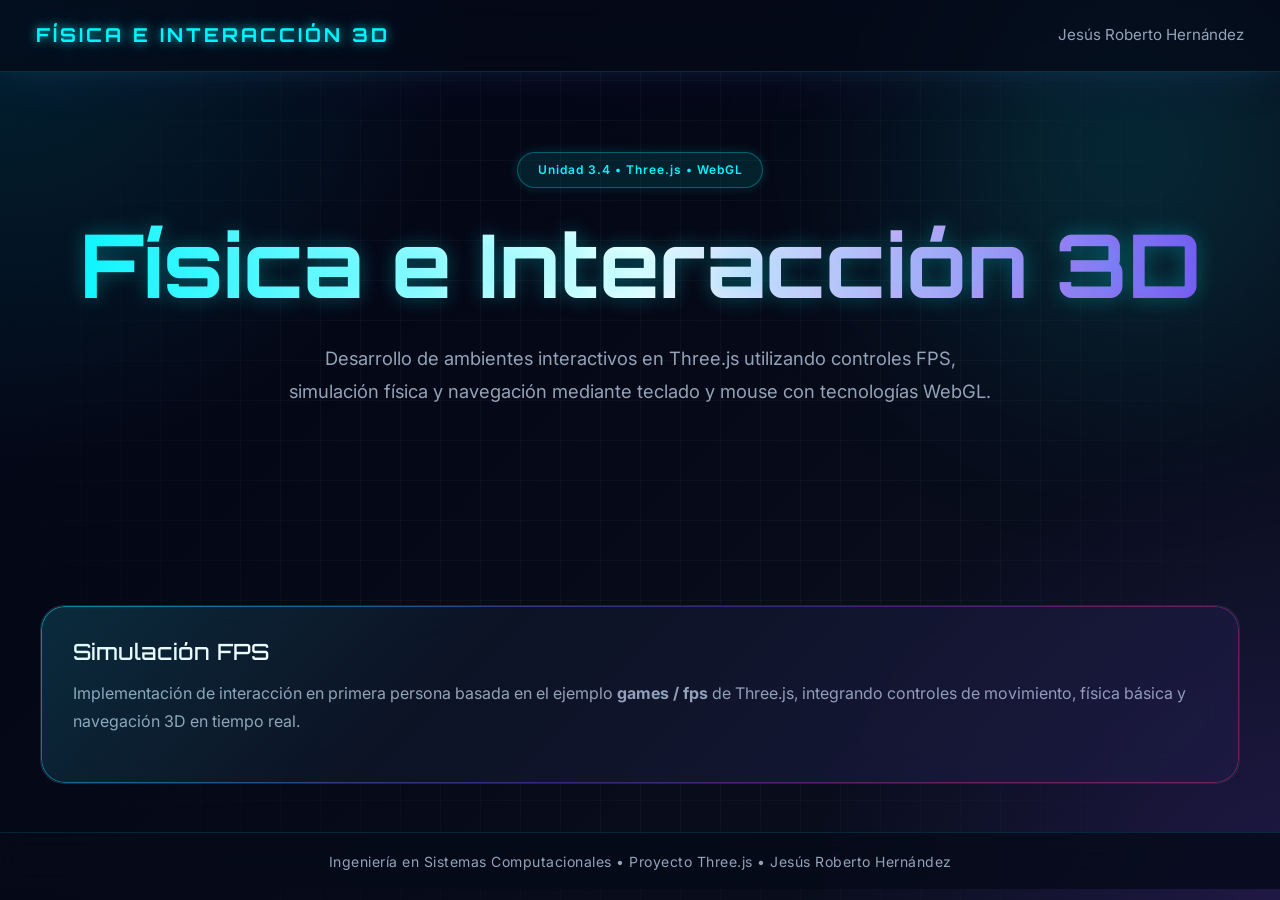
<file: index.html>
<!DOCTYPE html>
<html lang="es">

<head>
<meta charset="UTF-8">
<meta name="viewport" content="width=device-width, initial-scale=1.0">

<title>Física e Interacción 3D</title>

<link rel="icon" type="image/png" href="./assets/img/movimiento.png">

<link href="https://cdn.jsdelivr.net/npm/bootstrap@5.3.2/dist/css/bootstrap.min.css" rel="stylesheet">

<link rel="stylesheet" href="assets/css/styles.css">

</head>

<body>

<!-- 🔷 NAVBAR -->
<header class="navbar navbar-expand-lg navbar-dark navbar-custom px-4 py-3">

    <div class="container-fluid">

        <span class="navbar-brand fw-bold">
            FÍSICA E INTERACCIÓN 3D
        </span>

        <div class="ms-auto nav-user">
            Jesús Roberto Hernández
        </div>

    </div>

</header>

<!-- 🚀 CONTENIDO -->
<main class="container-fluid px-4">

    <!-- HERO -->
    <section class="text-center hero">

        <span class="badge badge-example mb-4 px-4 py-2">
            Unidad 3.4 • Three.js • WebGL
        </span>

        <h1 class="hero-title fw-bold">
            Física e Interacción 3D
        </h1>

        <p class="hero-text mt-4">
            Desarrollo de ambientes interactivos en Three.js utilizando 
            controles FPS, simulación física y navegación mediante teclado 
            y mouse con tecnologías WebGL.
        </p>

    </section>

    <!-- TARJETA PRINCIPAL -->
    <section class="grid-fit mb-5">

        <a href="assets/fps/index.html" class="text-decoration-none">

            <article class="card card-custom h-100">

                <h5>
                    Simulación FPS
                </h5>

                <p>
                    Implementación de interacción en primera persona 
                    basada en el ejemplo <strong>games / fps</strong> 
                    de Three.js, integrando controles de movimiento, 
                    física básica y navegación 3D en tiempo real.
                </p>

            </article>

        </a>

</main>

<!-- FOOTER -->
<footer class="footer-bar text-center">

    <small>
        Ingeniería en Sistemas Computacionales • 
        Proyecto Three.js • 
        Jesús Roberto Hernández
    </small>

</footer>

<script src="https://cdn.jsdelivr.net/npm/bootstrap@5.3.2/dist/js/bootstrap.bundle.min.js"></script>

</body>

</html>
</file>
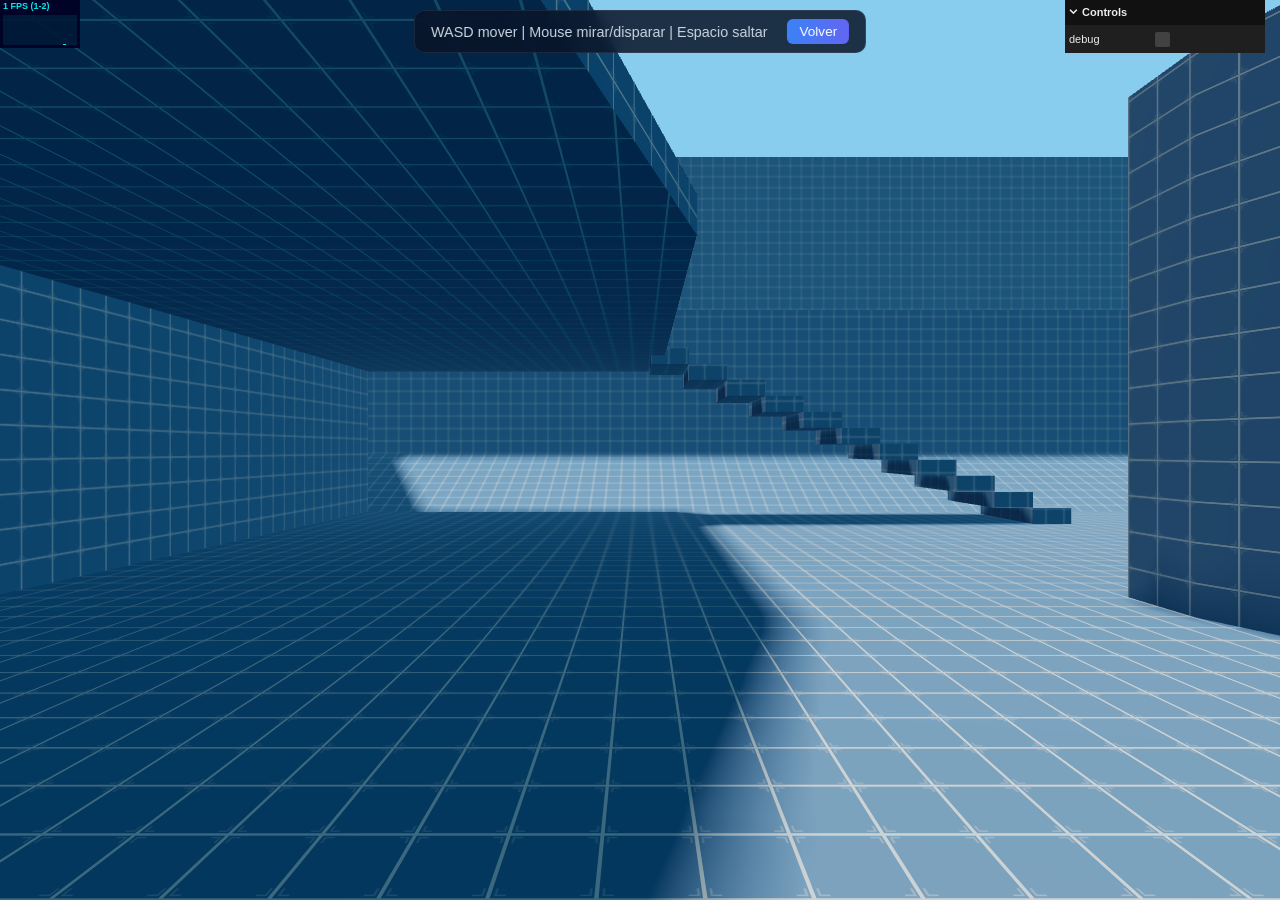
<file: assets/fps/index.html>
<!DOCTYPE html>
<html lang="es">
<head>
<meta charset="utf-8" />
<title>FPS - Three.js</title>
<meta name="viewport" content="width=device-width, initial-scale=1.0">

<style>
    body {
        margin: 0;
        overflow: hidden;
        font-family: Arial, sans-serif;
        background: #02070f;
        color: #e5e9f0;
    }

    /* 🔝 barra superior centrada */
    .top-bar {
        position: fixed;
        top: 10px;
        left: 50%;
        transform: translateX(-50%);
        display: flex;
        align-items: center;
        gap: 20px;
        background: rgba(10, 20, 40, 0.85);
        padding: 8px 16px;
        border-radius: 10px;
        backdrop-filter: blur(8px);
        border: 1px solid rgba(255,255,255,0.08);
        z-index: 10;
    }

    /* texto */
    .info {
        font-size: 0.9rem;
        color: #cbd5e1;
        white-space: nowrap;
    }

    /* botón */
    .btn-back {
        background: linear-gradient(90deg, #3b82f6, #6366f1);
        color: white;
        padding: 5px 12px;
        border-radius: 6px;
        text-decoration: none;
        font-size: 0.85rem;
        transition: 0.3s;
    }

    .btn-back:hover {
        background: linear-gradient(90deg, #60a5fa, #818cf8);
    }

    /* canvas */
    #container {
        width: 100vw;
        height: 100vh;
    }
</style>

</head>

<body>

<!-- 🔝 barra centrada -->
<div class="top-bar">
    <div class="info">
        WASD mover | Mouse mirar/disparar | Espacio saltar
    </div>
    <a href="../../index.html" class="btn-back">Volver</a>
</div>

<!-- 🎮 escena -->
<div id="container"></div>

<!-- IMPORTMAP -->
<script type="importmap">
{
  "imports": {
    "three": "../build/three.module.js",
    "three/addons/": "../jsm/"
  }
}
</script>

<script type="module" src="./js/main.js?v=2"></script>

</body>
</html>
</file>
<file: assets/css/styles.css>
/* =========================
   🌌 ESTILO FUTURISTA / CYBER UI
========================= */

@import url('https://fonts.googleapis.com/css2?family=Orbitron:wght@500;700&family=Inter:wght@300;400;500;600&display=swap');

:root {
    --bg-main: #050816;
    --bg-secondary: #0b1120;
    --card-bg: rgba(15, 23, 42, 0.78);

    --cyan: #00f5ff;
    --purple: #7c3aed;
    --blue: #2563eb;
    --pink: #ff2e88;

    --text-main: #f8fafc;
    --text-soft: #94a3b8;

    --border: rgba(255,255,255,0.08);
    --glass: rgba(255,255,255,0.04);
}

/* =========================
   🌍 BODY
========================= */

body {
    min-height: 100vh;
    margin: 0;
    overflow-x: hidden;
    font-family: 'Inter', sans-serif;
    color: var(--text-main);

    background:
        radial-gradient(circle at top left, rgba(0,245,255,0.12), transparent 30%),
        radial-gradient(circle at bottom right, rgba(124,58,237,0.18), transparent 30%),
        linear-gradient(135deg, #020617 0%, #050816 40%, #0b1120 100%);
}

/* 🌌 GRID TECNOLÓGICO */
body::before {
    content: "";
    position: fixed;
    inset: 0;

    background-image:
        linear-gradient(rgba(255,255,255,0.03) 1px, transparent 1px),
        linear-gradient(90deg, rgba(255,255,255,0.03) 1px, transparent 1px);

    background-size: 40px 40px;

    mask-image: radial-gradient(circle at center, black 40%, transparent 90%);
    z-index: -2;
}

/* ✨ GLOW */
body::after {
    content: "";
    position: fixed;
    width: 600px;
    height: 600px;
    top: -150px;
    right: -150px;

    background: radial-gradient(circle, rgba(0,245,255,0.18), transparent 70%);
    filter: blur(90px);

    z-index: -1;
}

/* =========================
   🧭 NAVBAR
========================= */

.navbar-custom {
    background: rgba(5, 10, 25, 0.75);
    backdrop-filter: blur(16px);

    border-bottom: 1px solid rgba(0,245,255,0.15);

    box-shadow:
        0 0 20px rgba(0,245,255,0.08),
        0 0 60px rgba(124,58,237,0.08);
}

.navbar-brand {
    font-family: 'Orbitron', sans-serif;
    letter-spacing: 3px;
    font-size: 1.2rem;
    color: var(--cyan) !important;

    text-shadow:
        0 0 10px rgba(0,245,255,0.7),
        0 0 20px rgba(0,245,255,0.3);
}

.nav-user {
    color: var(--text-soft);
    font-size: 0.95rem;
}

/* =========================
   📐 MAIN
========================= */

main {
    min-height: calc(100vh - 140px);

    display: flex;
    flex-direction: column;
    justify-content: center;

    gap: 3rem;
}

/* =========================
   🚀 HERO
========================= */

.hero {
    padding: 5rem 1rem 2rem;
    text-align: center;
}

.hero-title {
    font-family: 'Orbitron', sans-serif;

    font-size: clamp(3rem, 7vw, 5.5rem);

    background: linear-gradient(
        90deg,
        var(--cyan),
        #ffffff,
        var(--purple)
    );

    -webkit-background-clip: text;
background-clip: text;

-webkit-text-fill-color: transparent;
color: transparent;

    text-shadow:
        0 0 20px rgba(0,245,255,0.3);

    margin-bottom: 1rem;
}

.hero-text {
    max-width: 720px;
    margin: auto;

    color: var(--text-soft);

    font-size: 1.15rem;
    line-height: 1.8;
}

/* =========================
   🏷️ BADGE
========================= */

.badge-example {
    background: rgba(0,245,255,0.1);

    border: 1px solid rgba(0,245,255,0.3);

    color: var(--cyan);

    font-weight: 600;
    letter-spacing: 1px;

    padding: 0.7rem 1.2rem !important;

    border-radius: 999px;

    box-shadow:
        0 0 12px rgba(0,245,255,0.15);
}

/* =========================
   🧩 GRID
========================= */

.grid-fit {
    display: grid;

    grid-template-columns: repeat(auto-fit, minmax(320px, 1fr));

    gap: 2rem;

    width: 100%;
    max-width: 1200px;

    margin: auto;
}

/* =========================
   🪟 CARD FUTURISTA
========================= */

.card-custom {
    position: relative;

    padding: 2rem !important;

    border-radius: 24px;

    background: var(--card-bg);

    backdrop-filter: blur(18px);

    border: 1px solid rgba(255,255,255,0.08);

    overflow: hidden;

    transition:
        transform 0.35s ease,
        box-shadow 0.35s ease,
        border 0.35s ease;
}

/* ✨ glow interior */
.card-custom::before {
    content: "";

    position: absolute;
    inset: 0;

    background:
        linear-gradient(
            135deg,
            rgba(0,245,255,0.12),
            transparent 35%,
            rgba(124,58,237,0.12)
        );

    opacity: 0.9;

    pointer-events: none;
}

/* 🔵 borde neon */
.card-custom::after {
    content: "";

    position: absolute;
    inset: 0;

    border-radius: 24px;

    padding: 1px;

    background: linear-gradient(
        135deg,
        rgba(0,245,255,0.5),
        rgba(124,58,237,0.4),
        rgba(255,46,136,0.4)
    );

    -webkit-mask:
    linear-gradient(#fff 0 0) content-box,
    linear-gradient(#fff 0 0);

mask:
    linear-gradient(#fff 0 0) content-box,
    linear-gradient(#fff 0 0);

-webkit-mask-composite: xor;
mask-composite: exclude;

    pointer-events: none;
}

.card-custom:hover {
    transform: translateY(-10px) scale(1.02);

    border-color: rgba(0,245,255,0.25);

    box-shadow:
        0 0 25px rgba(0,245,255,0.15),
        0 0 60px rgba(124,58,237,0.18),
        0 20px 40px rgba(0,0,0,0.55);
}

/* =========================
   📝 TEXTOS CARD
========================= */

.card-custom h5 {
    font-family: 'Orbitron', sans-serif;

    color: var(--text-main);

    font-size: 1.4rem;

    margin-bottom: 1rem;
}

.card-custom p {
    color: var(--text-soft);

    line-height: 1.7;
}

/* =========================
   🦶 FOOTER
========================= */

.footer-bar {
    background: rgba(5,10,25,0.8);

    backdrop-filter: blur(12px);

    border-top: 1px solid rgba(0,245,255,0.12);

    color: var(--text-soft);

    padding: 1rem 0;

    letter-spacing: 0.5px;
}

/* =========================
   📱 RESPONSIVE
========================= */

@media (max-width: 768px) {

    .hero {
        padding-top: 3rem;
    }

    .hero-title {
        font-size: 3rem;
    }

    .grid-fit {
        grid-template-columns: 1fr;
    }

}
</file>
